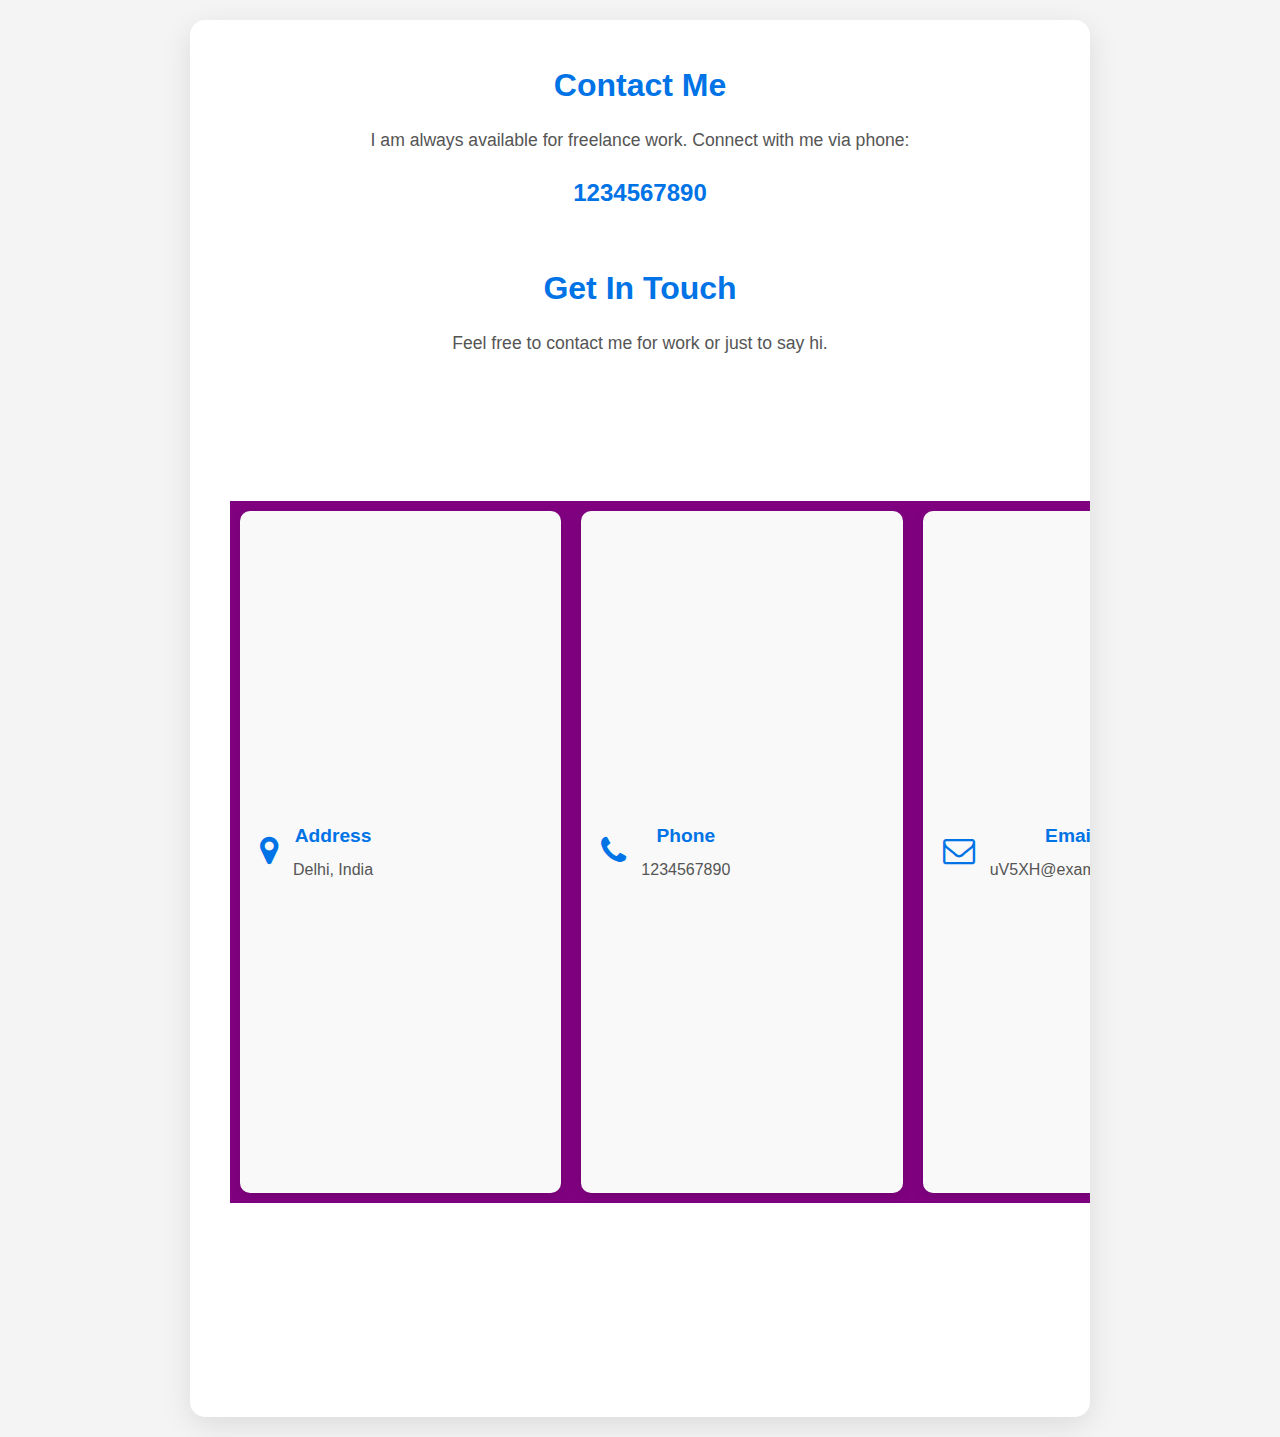
<file: contact.html>
<!DOCTYPE html>
<html lang="en">
<head>
    <meta charset="UTF-8">
    <meta name="viewport" content="width=device-width, initial-scale=1.0">
    <title>Contact</title>
    <link rel="stylesheet" href="style.css">
    <link rel="stylesheet" href="https://cdnjs.cloudflare.com/ajax/libs/font-awesome/4.7.0/css/font-awesome.min.css">
</head>
<body>
    <div class="main">
        <div class="contactform">
            <h1>Contact Me</h1>
            <p class="para">I am always available for freelance work. Connect with me via phone:</p>
            <h2>1234567890</h2>     
        </div>        
        <div class="contactinfo">
            <h1>Get In Touch</h1>
            <p class="para">Feel free to contact me for work or just to say hi.</p>
            <div class="info">
                <div class="info-box">
                    <div class="icon">
                        <i class="fa fa-map-marker" aria-hidden="true"></i>
                    </div>
                    <div class="details">
                        <h3>Address</h3>
                        <p>Delhi, India</p>
                    </div>
                </div>
                <div class="info-box">
                    <div class="icon">
                        <i class="fa fa-phone" aria-hidden="true"></i>
                    </div>
                    <div class="details">
                        <h3>Phone</h3>
                        <p>1234567890</p>
                    </div>
                </div>
                <div class="info-box">
                    <div class="icon">
                        <i class="fa fa-envelope-o" aria-hidden="true"></i>
                    </div>
                    <div class="details">
                        <h3>Email</h3>
                        <p>uV5XH@example.com</p>
                    </div>
                </div>
            </div>
        </div>
    </div>
</body>
</html>
</file>
<file: style.css>
@import url('https://fonts.googleapis.com/css2?family=Afacad+Flux:wght@100..1000&display=swap');


*{
    margin: 0;
    padding: 0;
}

.sidebar{
    /* background-color: red; */
    background-color: gray;
    width: 20vw;
    font-family: "Afacad Flux", sans-serif;
    height: 100vh;
}
.sidebar nav{
    padding: 50px;
}

.sidebar nav li{
    list-style: none;
    font-size: 30px;
    padding: 33px;
}
.sidebar nav li a{
          text-decoration: none;    
          color: #000;
}
.main{
    /* background-color: yellow; */
    width: 90vw;
}
.container{
    display: flex;
   
}

.info{
    background-color: purple;
    height: 78vh;
    width: 80vw;
    margin: 144px auto;
    display: flex;
    justify-content: space-around;
}

.devinfo{
    display: flex;
    justify-content: center;
    flex-direction: column;
    font-family: "Afacad Flux", sans-serif;
}

.devpic img{
    height: 78vh;
    
}
.hello{
    font-size: 60px;
    font-weight: bold;
}
.name{
    font-size: 60px;
    font-weight: bold;
    font-family: "Afacad Flux", sans-serif;
}
.about{
    font-size: 40px;
    
}

.button button{
    padding: 9px 14px;
    border-radius: 22px;
    color: white;
    background-color: dodgerblue;
    font-weight: bold;
    font-size: 15px;
    margin: 0px 3px;
    cursor: pointer;
}

.button button:hover{
    background-color: white;
    color: dodgerblue;
}

* {
    margin: 0;
    padding: 0;
    box-sizing: border-box;
}

body {
    font-family: 'Arial', sans-serif;
    background-color: #f4f4f4;
    color: #333;
    line-height: 1.6;
    display: flex;
    justify-content: center;
    align-items: center;
    min-height: 100vh;
    padding: 20px;
}

.main {
    max-width: 900px;
    width: 100%;
    background-color: #fff;
    border-radius: 15px;
    box-shadow: 0 8px 30px rgba(0, 0, 0, 0.1);
    overflow: hidden;
    display: flex;
    flex-direction: column;
    justify-content: center;
    padding: 40px;
}

.contactform, .contactinfo {
    margin-bottom: 30px;
    text-align: center;
}

.contactform h1, .contactinfo h1 {
    font-size: 2rem;
    color: #0073e6;
    margin-bottom: 15px;
}

.para {
    font-size: 1.1rem;
    color: #555;
    margin-bottom: 20px;
    padding: 0 20px;
}

h2 {
    font-size: 1.5rem;
    color: #0073e6;
    margin-bottom: 20px;
}

.info {
    display: flex;
    justify-content: space-between;
    flex-wrap: wrap;
}

.info-box {
    flex: 1 1 250px;
    background-color: #f9f9f9;
    padding: 20px;
    border-radius: 10px;
    margin: 10px;
    display: flex;
    align-items: center;
    box-shadow: 0 4px 12px rgba(0, 0, 0, 0.1);
    transition: transform 0.3s, box-shadow 0.3s;
}

.info-box:hover {
    transform: translateY(-5px);
    box-shadow: 0 8px 24px rgba(0, 0, 0, 0.15);
}

.icon {
    font-size: 2rem;
    color: #0073e6;
    margin-right: 15px;
}

.details h3 {
    font-size: 1.2rem;
    color: #0073e6;
    margin-bottom: 5px;
}

.details p {
    font-size: 1rem;
    color: #555;
}

@media (max-width: 768px) {
    .info {
        flex-direction: column;
        align-items: center;
    }

    .info-box {
        width: 100%;
    }
}
</file>
